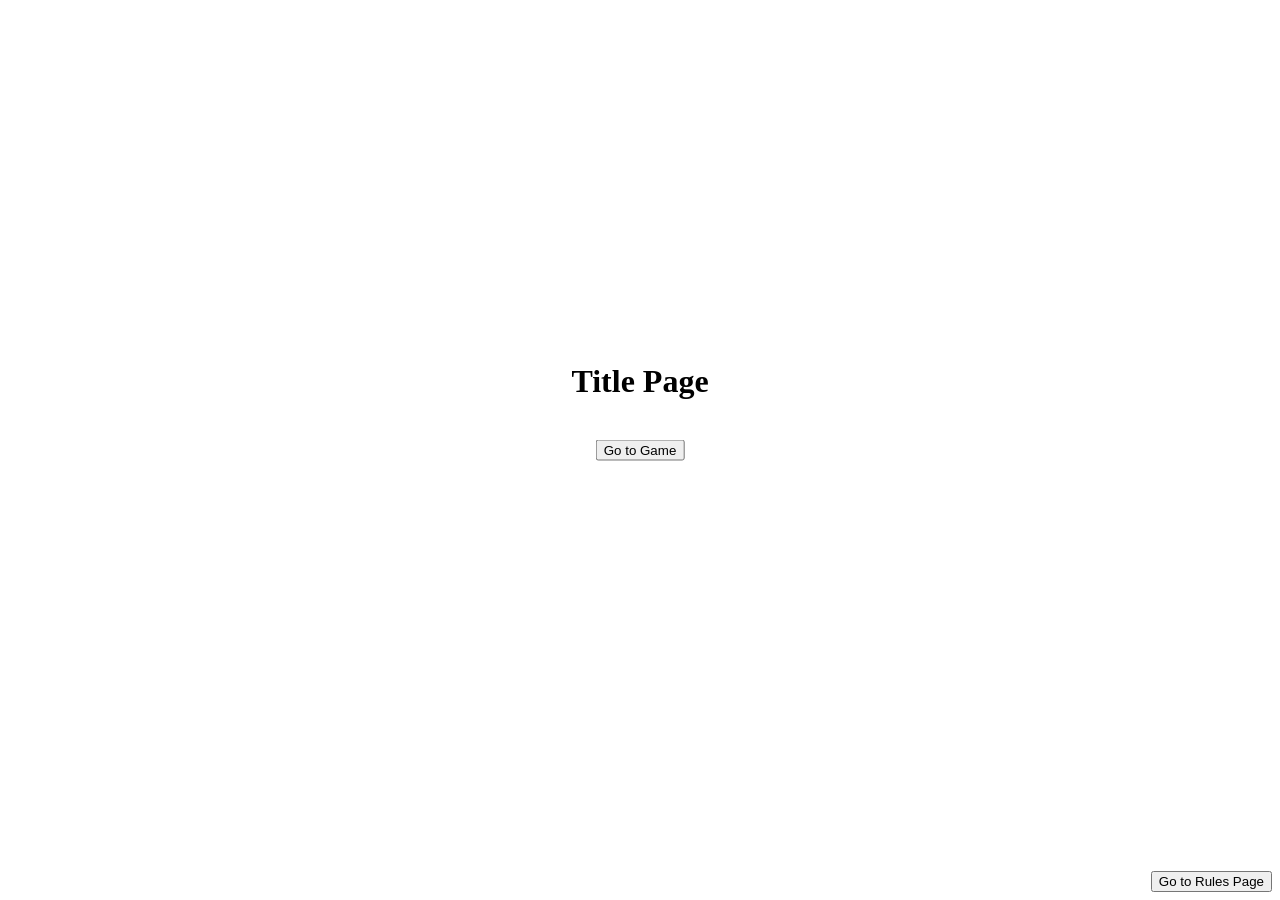
<file: test/index.html>
<!DOCTYPE html>
<html>

<head>
    <title>Index Page</title>

    <style>
        #Title {
            position: absolute;
            top: 40%;
            left: 50%;
            margin-right: -50%;
            transform: translate(-50%, -50%);
        }

        #Game {
            position: absolute;
            top: 50%;
            left: 50%;
            margin-right: -50%;
            transform: translate(-50%, -50%);
        }

        #Rules {
            position: absolute;
            margin: 8px;
            bottom: 0;
            right: 0;
        }
    </style>
</head>

<body>
    <h1 id="Title">Title Page</h1>
    <button onclick="location.href='gameBoard.html';" class="Button" id="Game">Go to Game</button>
    <button onclick="location.href='rules.html';" class="Button" id="Rules">Go to Rules Page</button>
</body>

</html>
</file>
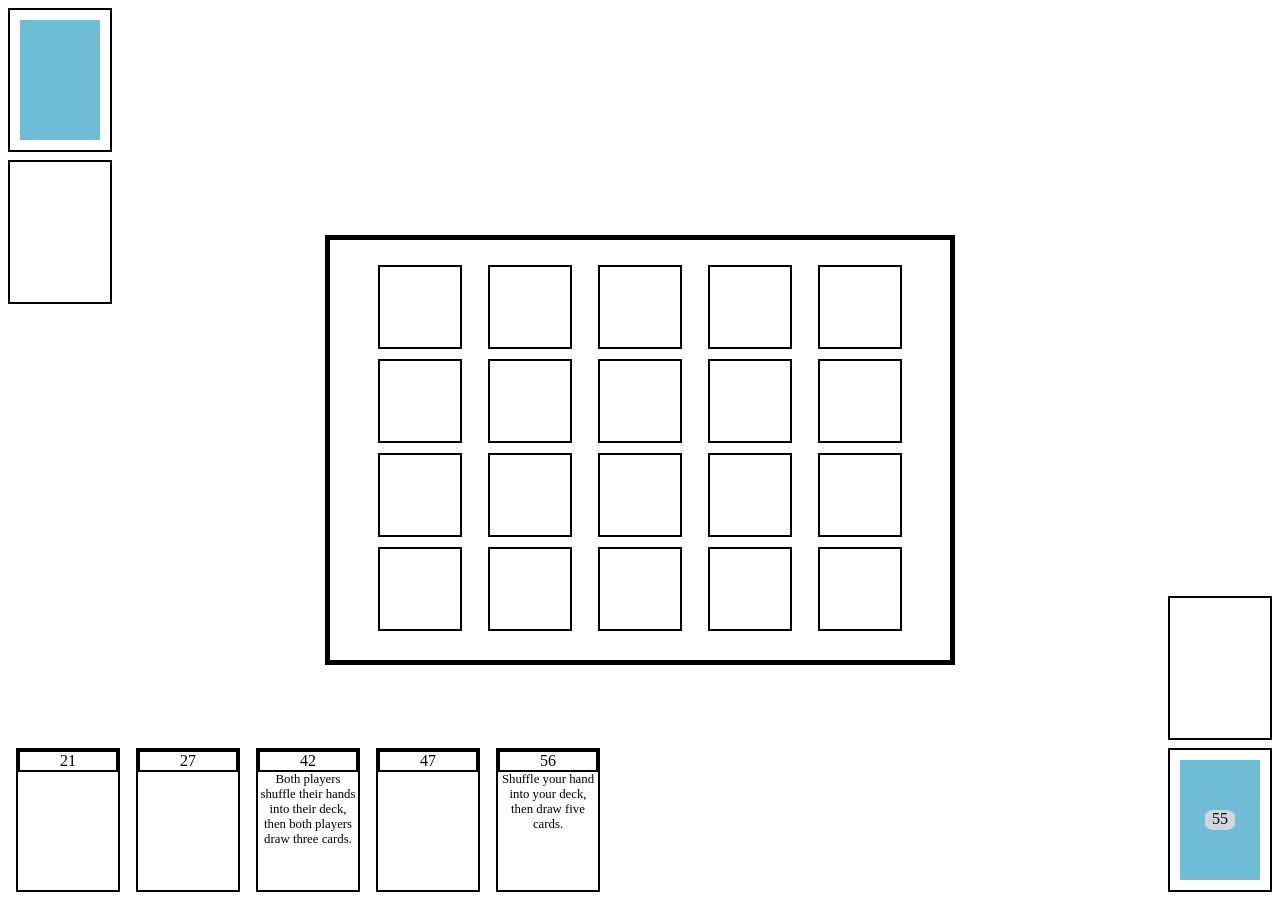
<file: gameBoard.html>
<!DOCTYPE html>
<html>

<head>
    <title>Card Game</title>

    <link rel="stylesheet" href="styles.css">

    <script src="functions.js"></script>
    <script src="effects.js"></script>
    <script src="gameBoard.js"></script>
</head>

<body>
    <div id="Overlay">
        <div id="Game-Over-Screen">
            Game Over
        </div>
        <button onclick="document.location='index.html'">Back to Home Page</button>
    </div>

    <div id="Preview">
        <div id="Scroller">
            <button id="Leftward" onclick="scrollPreview(-1)">&larr;</button>

            <div id="Card-View"></div>

            <button id="Rightward" onclick="scrollPreview(1)">&rarr;</button>
        </div>

        <div id="Confirmation">
            <button type="button" onclick="confirmPreview()">Confirm</button>
        </div>
    </div>

    <div id="Opponent">
        <div id="Opponent_Deck" onclick="drawCards(1)">
            <div id="Opponent_Inner"></div>
        </div>

        <div id="Opponent_Discard"></div>
    </div>

    <div id="Hand"></div>

    <div id="Board">
        <div class="Row" id="Top-Row">
            <div class="Slot" id="Slot-A1" onclick="getIntoPlay(this.id)"></div>
            <div class="Slot" id="Slot-A2" onclick="getIntoPlay(this.id)"></div>
            <div class="Slot" id="Slot-A3" onclick="getIntoPlay(this.id)"></div>
            <div class="Slot" id="Slot-A4" onclick="getIntoPlay(this.id)"></div>
            <div class="Slot" id="Slot-A5" onclick="getIntoPlay(this.id)"></div>
        </div>
        <div class="Row" id="Top-Center-Row">
            <div class="Slot" id="Slot-B1" onclick="getIntoPlay(this.id)"></div>
            <div class="Slot" id="Slot-B2" onclick="getIntoPlay(this.id)"></div>
            <div class="Slot" id="Slot-B3" onclick="getIntoPlay(this.id)"></div>
            <div class="Slot" id="Slot-B4" onclick="getIntoPlay(this.id)"></div>
            <div class="Slot" id="Slot-B5" onclick="getIntoPlay(this.id)"></div>
        </div>
        <div class="Row" id="Bottom-Center-Row">
            <div class="Slot" id="Slot-C1" onclick="getIntoPlay(this.id)"></div>
            <div class="Slot" id="Slot-C2" onclick="getIntoPlay(this.id)"></div>
            <div class="Slot" id="Slot-C3" onclick="getIntoPlay(this.id)"></div>
            <div class="Slot" id="Slot-C4" onclick="getIntoPlay(this.id)"></div>
            <div class="Slot" id="Slot-C5" onclick="getIntoPlay(this.id)"></div>
        </div>
        <div class="Row" id="Bottom-Row">
            <div class="Slot" id="Slot-D1" onclick="getIntoPlay(this.id)"></div>
            <div class="Slot" id="Slot-D2" onclick="getIntoPlay(this.id)"></div>
            <div class="Slot" id="Slot-D3" onclick="getIntoPlay(this.id)"></div>
            <div class="Slot" id="Slot-D4" onclick="getIntoPlay(this.id)"></div>
            <div class="Slot" id="Slot-D5" onclick="getIntoPlay(this.id)"></div>
        </div>
    </div>

    <div id="Stacks">
        <div id="Discard" onclick="previewCards()"></div>

        <div id="Deck">
            <div id="Inner"></div>
        </div>
    </div>

    <script src="gameplay.js"></script>

</body>

</html>
</file>
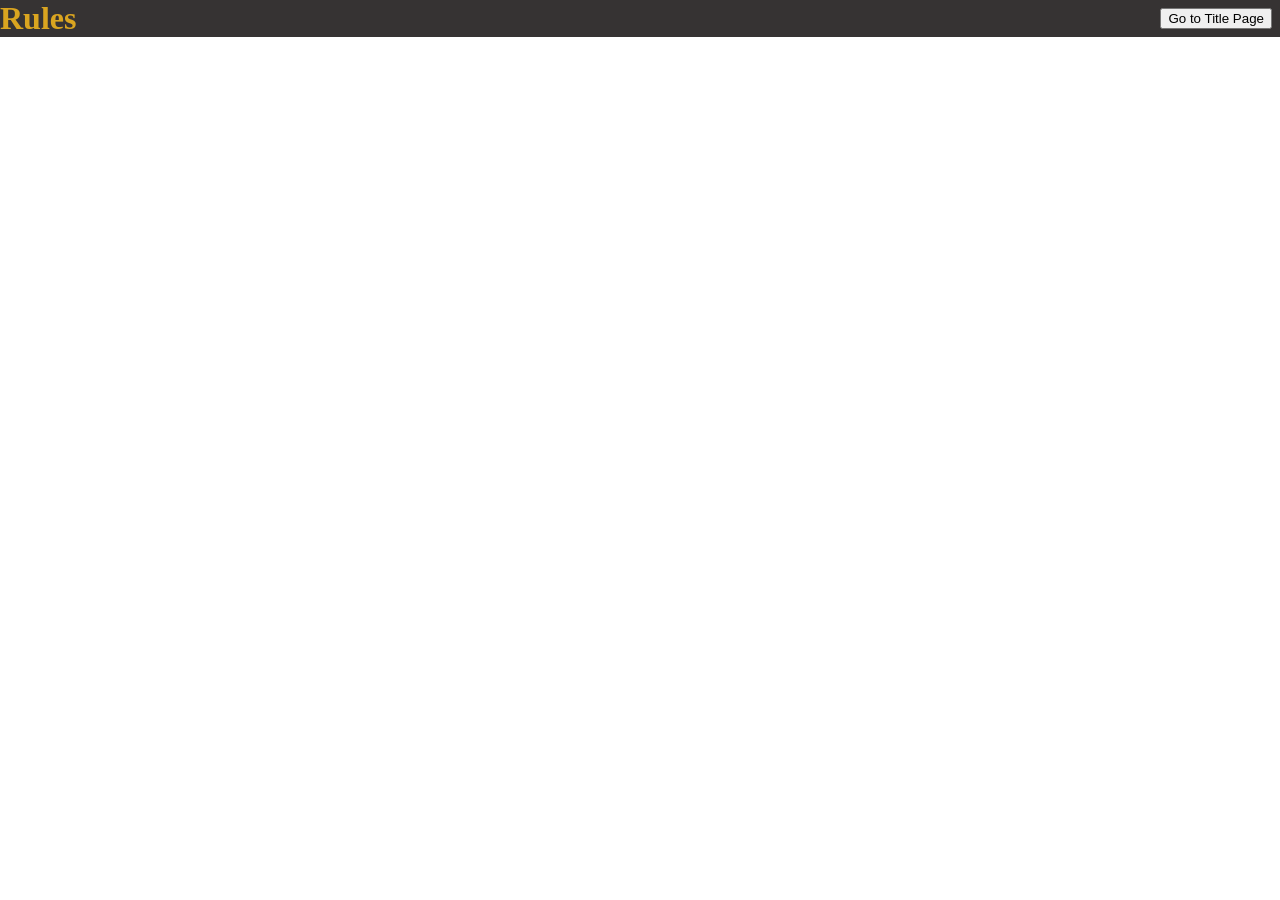
<file: rules.html>
<!DOCTYPE html>
<html>

<head>
    <title>Index Page</title>

    <style>
        body {
            margin: 0px;
        }

        #Title {
            background-color: rgb(54, 51, 51);
            color: goldenrod;
            margin: 0px;
        }

        #Button {
            position: absolute;
            margin: 8px;
            top: 0;
            right: 0;
        }
    </style>
</head>

<body>
    <h1 id="Title">Rules</h1>
    <button onclick="location.href='index.html';" id="Button">Go to Title Page</button>
</body>

</html>
</file>
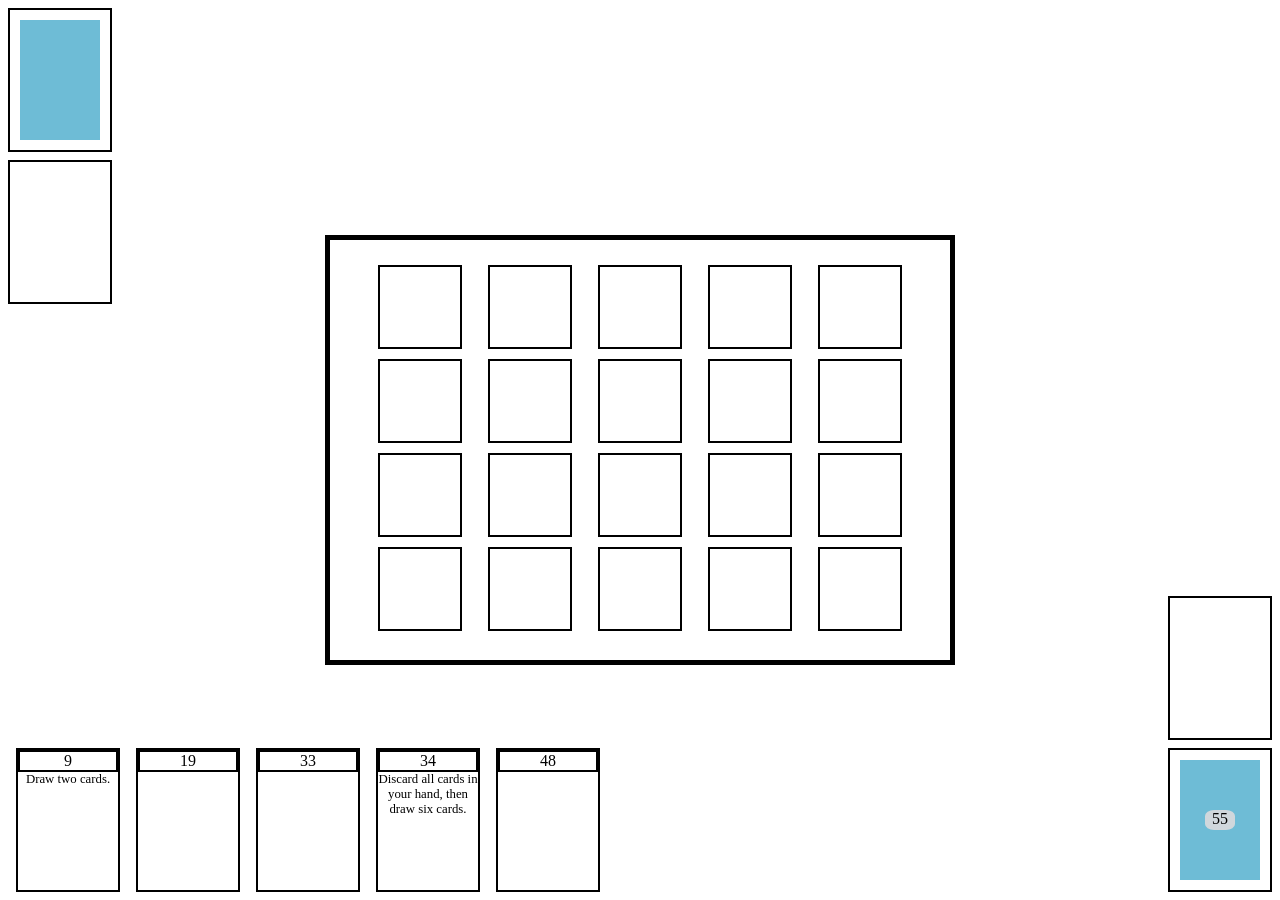
<file: test/gameBoard.html>
<!DOCTYPE html>
<html>

<head>
    <title>Card Game</title>

    <link rel="stylesheet" href="styles.css">

    <script src="functions.js"></script>
    <script src="effects.js"></script>
    
</head>

<body>
    <div id="Overlay">
        <div id="Game-Over-Screen">
            Game Over
        </div>
        <button onclick="document.location='index.html'">Back to Home Page</button>
    </div>

    <div id="Preview">
        <div id="Scroller">
            <button id="Leftward" onclick="scrollPreview(-1)">&larr;</button>

            <div id="Card-View"></div>

            <button id="Rightward" onclick="scrollPreview(1)">&rarr;</button>
        </div>

        <div id="Confirmation">
            <button type="button" onclick="confirmPreview()">Confirm</button>
        </div>
    </div>

    <div id="Opponent">
        <div id="Opponent_Deck" onclick="drawCards(1)">
            <div id="Opponent_Inner"></div>
        </div>

        <div id="Opponent_Discard"></div>
    </div>

    <div id="Hand"></div>

    <div id="Board">
        <div class="Row" id="Top-Row">
            <div class="Slot" id="Slot-A1" onclick="getIntoPlay(this.id)"></div>
            <div class="Slot" id="Slot-A2" onclick="getIntoPlay(this.id)"></div>
            <div class="Slot" id="Slot-A3" onclick="getIntoPlay(this.id)"></div>
            <div class="Slot" id="Slot-A4" onclick="getIntoPlay(this.id)"></div>
            <div class="Slot" id="Slot-A5" onclick="getIntoPlay(this.id)"></div>
        </div>
        <div class="Row" id="Top-Center-Row">
            <div class="Slot" id="Slot-B1" onclick="getIntoPlay(this.id)"></div>
            <div class="Slot" id="Slot-B2" onclick="getIntoPlay(this.id)"></div>
            <div class="Slot" id="Slot-B3" onclick="getIntoPlay(this.id)"></div>
            <div class="Slot" id="Slot-B4" onclick="getIntoPlay(this.id)"></div>
            <div class="Slot" id="Slot-B5" onclick="getIntoPlay(this.id)"></div>
        </div>
        <div class="Row" id="Bottom-Center-Row">
            <div class="Slot" id="Slot-C1" onclick="getIntoPlay(this.id)"></div>
            <div class="Slot" id="Slot-C2" onclick="getIntoPlay(this.id)"></div>
            <div class="Slot" id="Slot-C3" onclick="getIntoPlay(this.id)"></div>
            <div class="Slot" id="Slot-C4" onclick="getIntoPlay(this.id)"></div>
            <div class="Slot" id="Slot-C5" onclick="getIntoPlay(this.id)"></div>
        </div>
        <div class="Row" id="Bottom-Row">
            <div class="Slot" id="Slot-D1" onclick="getIntoPlay(this.id)"></div>
            <div class="Slot" id="Slot-D2" onclick="getIntoPlay(this.id)"></div>
            <div class="Slot" id="Slot-D3" onclick="getIntoPlay(this.id)"></div>
            <div class="Slot" id="Slot-D4" onclick="getIntoPlay(this.id)"></div>
            <div class="Slot" id="Slot-D5" onclick="getIntoPlay(this.id)"></div>
        </div>
    </div>

    <div id="Stacks">
        <div id="Discard" onclick="previewDiscard()"></div>

        <div id="Deck">
            <div id="Inner"></div>
        </div>
    </div>

    <script src="gameplay.js"></script>
    <script src="gameBoard.js"></script>

</body>

</html>
</file>
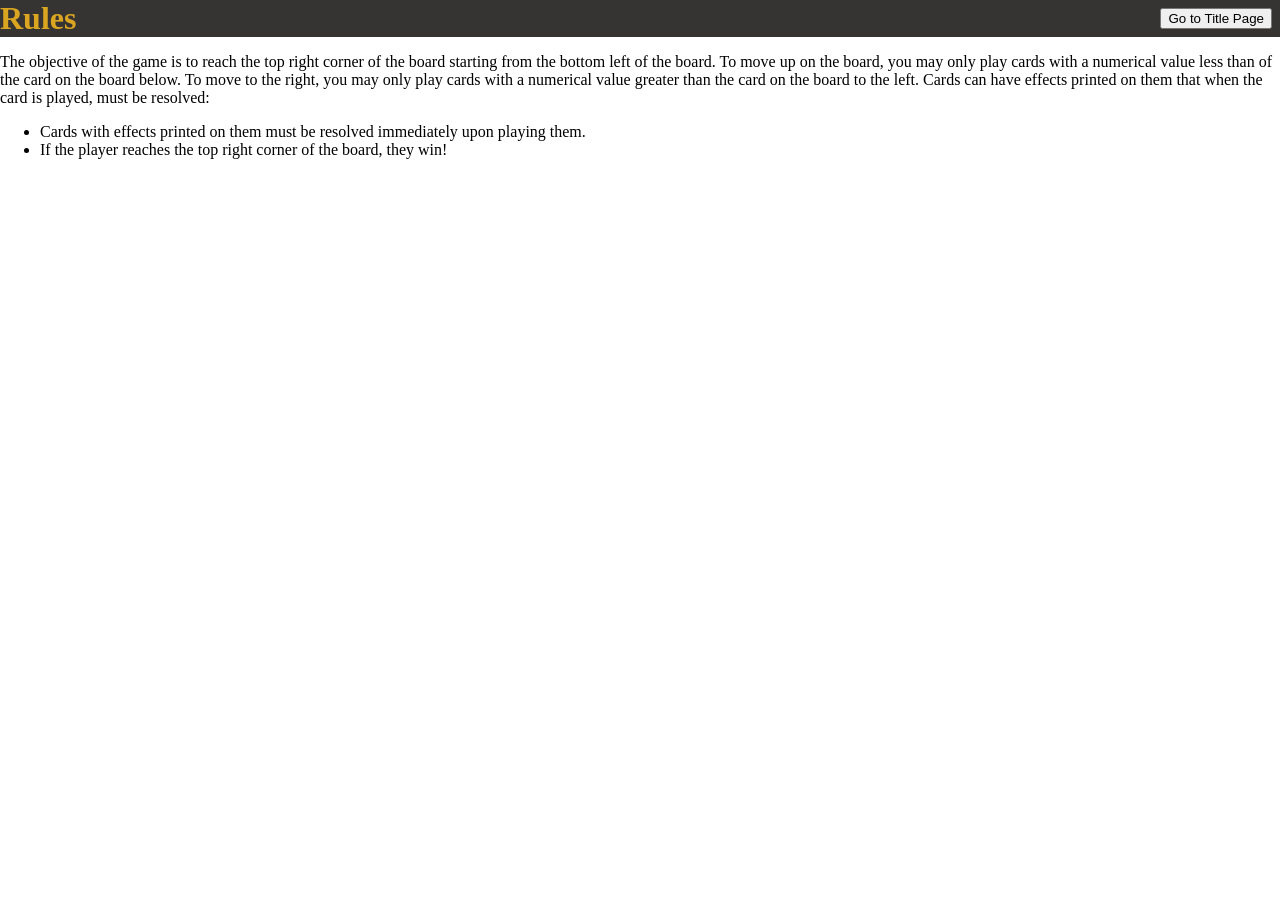
<file: test/rules.html>
<!DOCTYPE html>
<html>

<head>
    <title>Index Page</title>

    <style>
        body {
            margin: 0px;
        }

        #Title {
            background-color: rgb(54, 51, 51);
            color: goldenrod;
            margin: 0px;
        }

        #Button {
            position: absolute;
            margin: 8px;
            top: 0;
            right: 0;
        }
    </style>
</head>

<body>
    <h1 id="Title">Rules</h1>
    <p>The objective of the game is to reach the top right corner of the board starting from the bottom left of the
        board. To move up on the board, you may only play cards with a numerical value less than of the card on the
        board below. To move to the right, you may only play cards with a numerical value greater than the card on the
        board to the left. Cards can have effects printed on them that when the card is played, must be resolved:</p>
    <ul>
        <li>Cards with effects printed on them must be resolved immediately upon playing them.</li>
        <li>If the player reaches the top right corner of the board, they win!</li>
    </ul>
    <button onclick="location.href='index.html';" id="Button">Go to Title Page</button>
</body>

</html>
</file>
<file: styles.css>
#Board {
    width: 600px;
    height: 400px;
    padding: 10px;
    border: 5px solid black;
    margin: 0;

    position: absolute;
    top: 50%;
    left: 50%;
    margin-right: -50%;
    transform: translate(-50%, -50%);
}

.Row {
    display: flex;
    width: 550px;
    height: 80px;
    padding: 1px;
    margin: 12px auto;
}

.Slot {
    width: 80px;
    height: 80px;
    border: 2px solid black;
    padding: 0px;
    margin: 2px auto;
    display: flex;
    text-align: center;
    justify-content: center;
    align-content: center;
    flex-direction: column;
}

#Hand {
    display: flex;
    position: absolute;
    bottom: 0px;
}

.Playing-Card {
    flex: 1;
    border: 2px solid black;
    text-align: center;
    height: 140px;
    width: 100px;
    margin: .5em;
}

.Playing-Card:hover {
    margin-top: -2%;
}

.Card-Value {
    border: 2px solid black;
    text-align: center;
}

.Card-Effect {
    font-size: 0.8em;
}

#Stacks {
    position: fixed;
    bottom: 0;
    right: 0;
}

#Discard {
    border: 2px solid black;
    text-align: center;
    height: 140px;
    width: 100px;
    margin: .5em;
}

#Deck {
    border: 2px solid black;
    text-align: center;
    height: 140px;
    width: 100px;
    margin: .5em;
}

#Inner {
    background: #6ebcd6;

    text-align: center;

    height: 120px;
    width: 80px;

    position: relative;
    top: 50%;
    left: 50%;
    margin-right: -50%;
    transform: translate(-50%, -50%);

}

#Opponent {
    position: fixed;
    top: 0;
    left: 0;
}

#Opponent_Discard {
    border: 2px solid black;
    text-align: center;
    height: 140px;
    width: 100px;
    margin: .5em;
}

#Opponent_Deck {
    border: 2px solid black;
    text-align: center;
    height: 140px;
    width: 100px;
    margin: .5em;
}

#Opponent_Inner {
    background: #6ebcd6;

    text-align: center;

    height: 120px;
    width: 80px;

    position: relative;
    top: 50%;
    left: 50%;
    margin-right: -50%;
    transform: translate(-50%, -50%);

}

#Num {
    border-radius: 30%;
    background: #e5ddddd2;

    height: 20px;
    width: 30px;

    position: absolute;
    top: 50%;
    left: 50%;
    margin-right: -50%;
    transform: translate(-50%, -50%);
}

#Overlay {
    position: fixed;
    display: none;
    width: 100%;
    height: 100%;
    top: 0;
    left: 0;
    right: 0;
    bottom: 0;
    background-color: rgba(0, 0, 0, 0.5);
    z-index: 2;
}

#Game-Over-Screen {
    font-size: 500%;
    color: white;
    position: absolute;
    top: 50%;
    left: 40%;
    margin-top: -50px;
    margin-left: -50px;
    width: 500px;
    height: 100px;
}

#Preview {
    position: fixed;
    display: none;
    width: 100%;
    height: 100%;
    top: 0;
    left: 0;
    right: 0;
    bottom: 0;
    background-color: rgba(158, 179, 228, 0.5);
    z-index: 2;
}

#Scroller {
    position: absolute;
    top: 50%;
    left: 50%;
    margin-right: -50%;
    transform: translate(-50%, -50%);
    display: flex;
}

#Card-View {
    border: 2px solid black;
    text-align: center;
    height: 280px;
    width: 200px;
    margin: .5em;
    background-color: white;
}

#Confirmation {
    position: absolute;
    top: 50%;
    left: 50%;
    margin-right: -50%;
    transform: translate(-50%, -50%);
    margin-top: 10%;
}
</file>
<file: test/styles.css>
#Board {
    width: 600px;
    height: 400px;
    padding: 10px;
    border: 5px solid black;
    margin: 0;

    position: absolute;
    top: 50%;
    left: 50%;
    margin-right: -50%;
    transform: translate(-50%, -50%);
}

.Row {
    display: flex;
    width: 550px;
    height: 80px;
    padding: 1px;
    margin: 12px auto;
}

.Slot {
    width: 80px;
    height: 80px;
    border: 2px solid black;
    padding: 0px;
    margin: 2px auto;
    display: flex;
    text-align: center;
    justify-content: center;
    align-content: center;
    flex-direction: column;
}

#Hand {
    display: flex;
    position: absolute;
    bottom: 0px;
}

.Playing-Card {
    flex: 1;
    border: 2px solid black;
    text-align: center;
    height: 140px;
    width: 100px;
    margin: .5em;
}

.Playing-Card:hover {
    margin-top: -2%;
}

.Card-Value {
    border: 2px solid black;
    text-align: center;
}

.Card-Effect {
    font-size: 0.8em;
}

#Stacks {
    position: fixed;
    bottom: 0;
    right: 0;
}

#Discard {
    border: 2px solid black;
    text-align: center;
    height: 140px;
    width: 100px;
    margin: .5em;
}

#Deck {
    border: 2px solid black;
    text-align: center;
    height: 140px;
    width: 100px;
    margin: .5em;
}

#Inner {
    background: #6ebcd6;

    text-align: center;

    height: 120px;
    width: 80px;

    position: relative;
    top: 50%;
    left: 50%;
    margin-right: -50%;
    transform: translate(-50%, -50%);

}

#Opponent {
    position: fixed;
    top: 0;
    left: 0;
}

#Opponent_Discard {
    border: 2px solid black;
    text-align: center;
    height: 140px;
    width: 100px;
    margin: .5em;
}

#Opponent_Deck {
    border: 2px solid black;
    text-align: center;
    height: 140px;
    width: 100px;
    margin: .5em;
}

#Opponent_Inner {
    background: #6ebcd6;

    text-align: center;

    height: 120px;
    width: 80px;

    position: relative;
    top: 50%;
    left: 50%;
    margin-right: -50%;
    transform: translate(-50%, -50%);

}

#Num {
    border-radius: 30%;
    background: #e5ddddd2;

    height: 20px;
    width: 30px;

    position: absolute;
    top: 50%;
    left: 50%;
    margin-right: -50%;
    transform: translate(-50%, -50%);
}

#Overlay {
    position: fixed;
    display: none;
    width: 100%;
    height: 100%;
    top: 0;
    left: 0;
    right: 0;
    bottom: 0;
    background-color: rgba(0, 0, 0, 0.5);
    z-index: 2;
}

#Game-Over-Screen {
    font-size: 500%;
    color: white;
    position: absolute;
    top: 50%;
    left: 40%;
    margin-top: -50px;
    margin-left: -50px;
    width: 500px;
    height: 100px;
}

#Preview {
    position: fixed;
    display: none;
    width: 100%;
    height: 100%;
    top: 0;
    left: 0;
    right: 0;
    bottom: 0;
    background-color: rgba(158, 179, 228, 0.5);
    z-index: 2;
}

#Scroller {
    position: absolute;
    top: 50%;
    left: 50%;
    margin-right: -50%;
    transform: translate(-50%, -50%);
    display: flex;
}

#Card-View {
    border: 2px solid black;
    text-align: center;
    height: 280px;
    width: 200px;
    margin: .5em;
    background-color: white;
}

#Confirmation {
    position: absolute;
    top: 50%;
    left: 50%;
    margin-right: -50%;
    transform: translate(-50%, -50%);
    margin-top: 10%;
}
</file>
